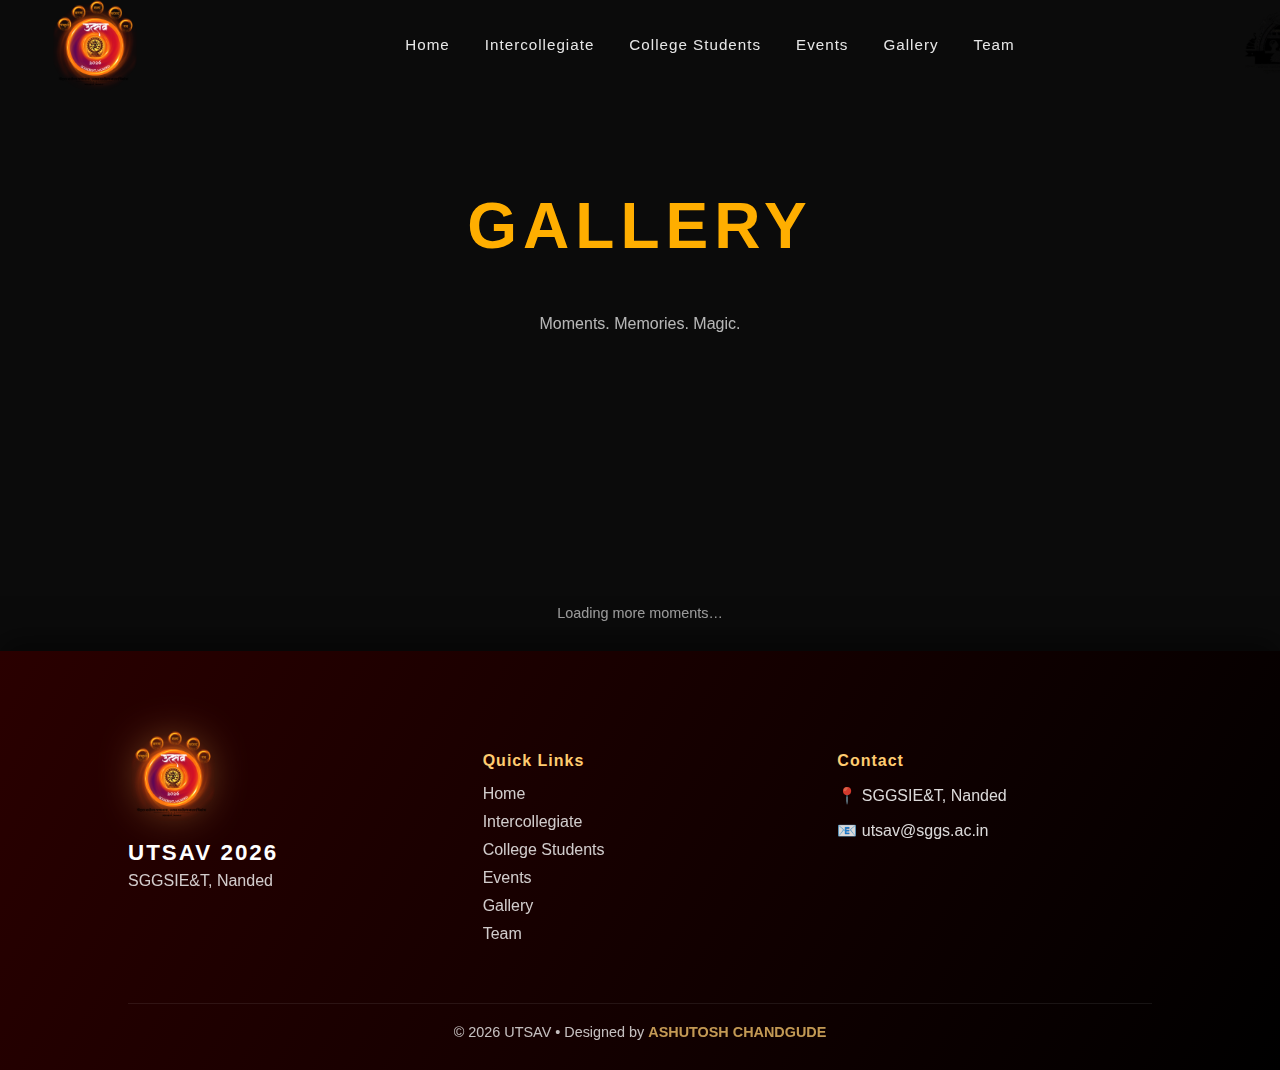
<file: gallery.html>
<!DOCTYPE html>
<html lang="en">

<head>
    <meta charset="UTF-8">
    <title>UTSAV 2026 | Gallery</title>
    <meta name="viewport" content="width=device-width, initial-scale=1.0">
    <link rel="stylesheet" href="gallery.css">
</head>

<body>
    <!-- HEADER -->
    <header>
        <!-- NAVBAR -->
        <nav class="navbar">
            <div class="nav-left">
                <img src="logo.png" href="index.html" class="nav-logo" alt="Logo">
            </div>

            <ul class="nav-links">
                <li><a href="index.html">Home</a></li>
                <li><a href="intercollegiate.html">Intercollegiate</a></li>
                <li><a href="college_students.html">College Students</a></li>
                <li><a href="event.html">Events</a></li>
                <li><a href="gallery.html">Gallery</a></li>
                <li><a href="team.html">Team</a></li>
            </ul>

            <div class="hamburger">
                <span></span>
                <span></span>
                <span></span>
            </div>
            <div class="nav-right">
                <img src="CLogo.png" href="index.html" class="nav-logo" alt="Logo">
            </div>
        </nav>
    </header>

    <section class="gallery-hero">
        <h1>GALLERY</h1>
        <p>Moments. Memories. Magic.</p>
    </section>

    <section id="gallery" class="gallery-grid"></section>

    <div class="loader">Loading more moments…</div>

    <script src="gallery.js"></script>
    <script>
        // Hamburger menu toggle
        document.addEventListener('DOMContentLoaded', () => {
            const hamburger = document.querySelector('.hamburger');
            const navLinks = document.querySelector('.nav-links');

            hamburger.addEventListener('click', () => {
                hamburger.classList.toggle('active');
                navLinks.classList.toggle('active');
            });

            // Close mobile menu when clicking on a link
            document.querySelectorAll('.nav-links a').forEach(link => {
                link.addEventListener('click', () => {
                    hamburger.classList.remove('active');
                    navLinks.classList.remove('active');
                });
            });

            // Close mobile menu when clicking outside
            document.addEventListener('click', (e) => {
                if (!hamburger.contains(e.target) && !navLinks.contains(e.target)) {
                    hamburger.classList.remove('active');
                    navLinks.classList.remove('active');
                }
            });
        });
    </script>
    <div id="lightbox" class="lightbox">
        <span class="close">&times;</span>
        <img id="lightbox-img">
    </div>
    <footer class="footer">
        <div class="footer-content">
            <div class="footer-left">
                <img src="logo.png" alt="UTSAV Logo" class="footer-logo">
                <h3>UTSAV 2026</h3>
                <p>SGGSIE&T, Nanded</p>
            </div>

            <div class="footer-center">
                <h4>Quick Links</h4>
                <a href="index.html">Home</a>
                <a href="intercollegiate.html">Intercollegiate</a>
                <a href="college_students.html">College Students</a>
                <a href="event.html">Events</a>
                <a href="gallery.html">Gallery</a>
                <a href="team.html">Team</a>
            </div>

            <div class="footer-right">
                <h4>Contact</h4>
                <p>📍 SGGSIE&T, Nanded</p>
                <p>📧 utsav@sggs.ac.in</p>
            </div>
        </div>

        <div class="footer-bottom">
            © 2026 UTSAV • Designed by <span>ASHUTOSH CHANDGUDE</span>
        </div>
    </footer>
</body>

</html>
</file>
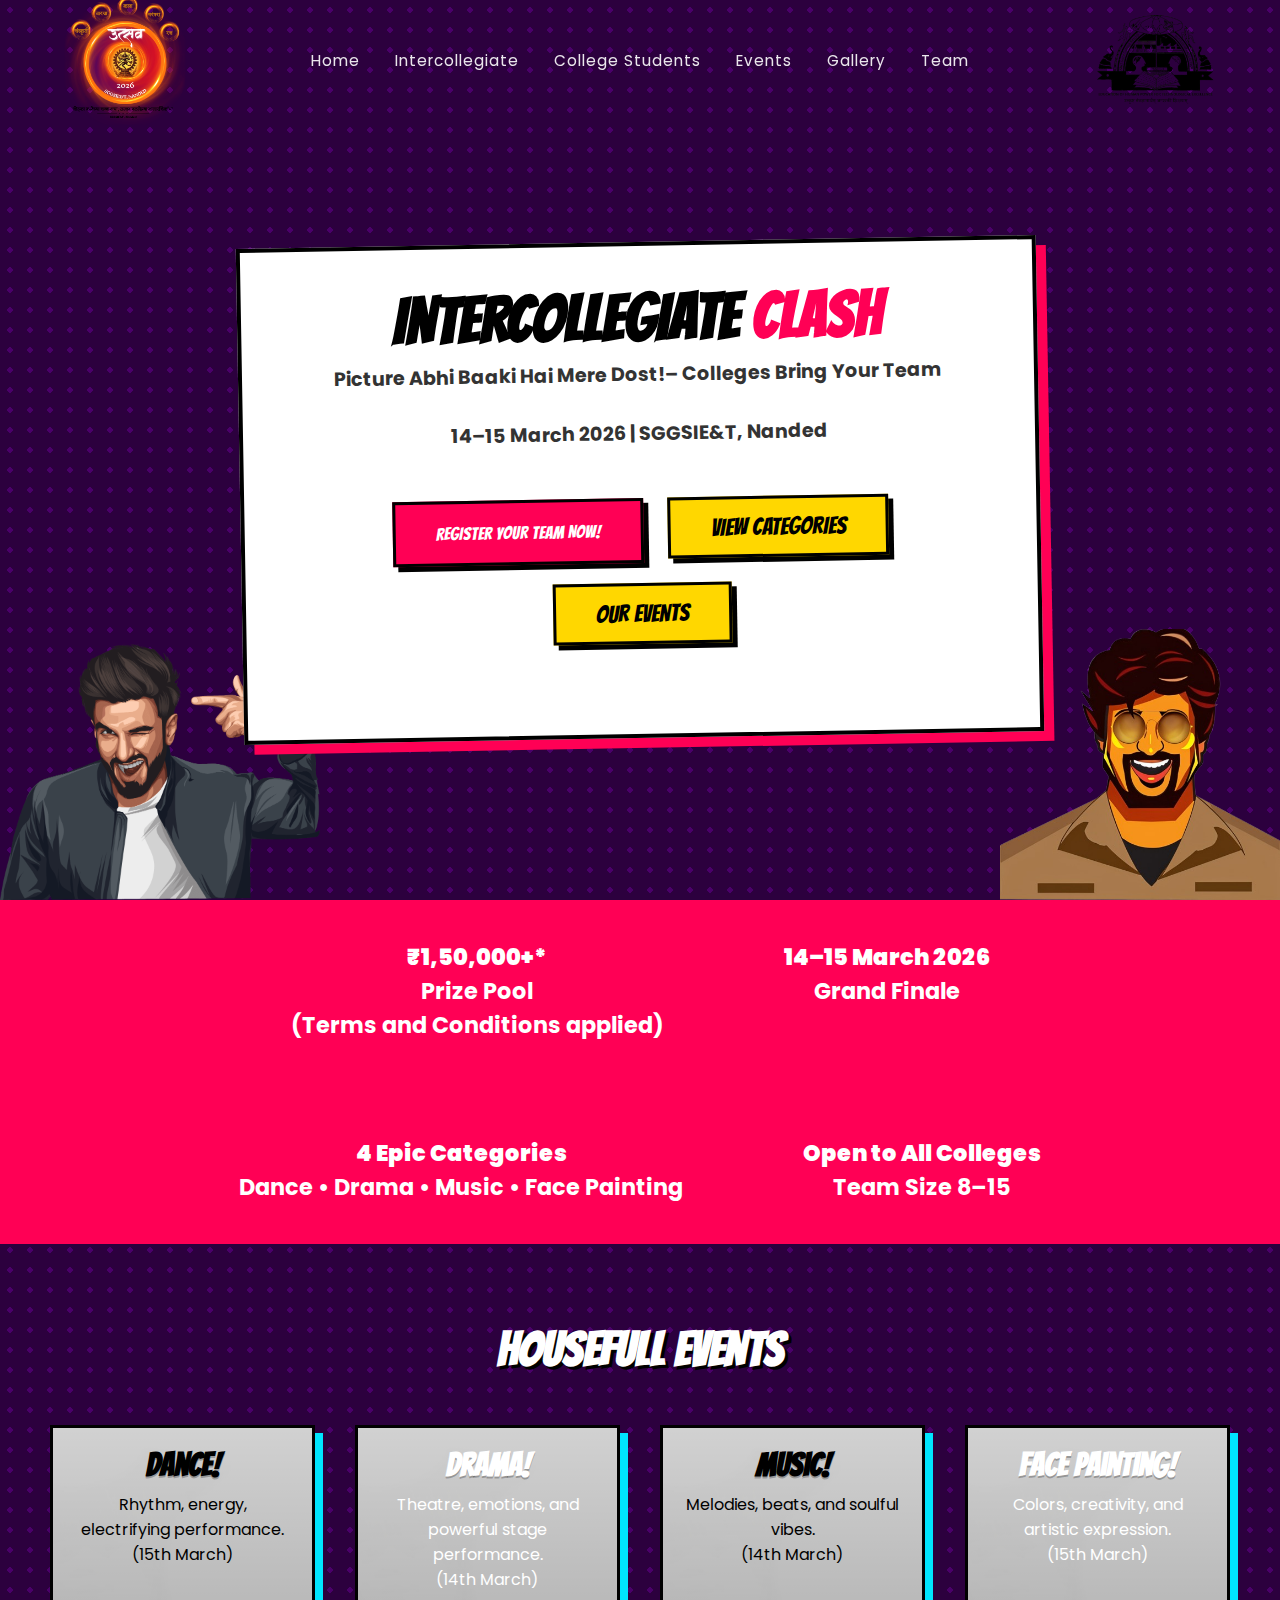
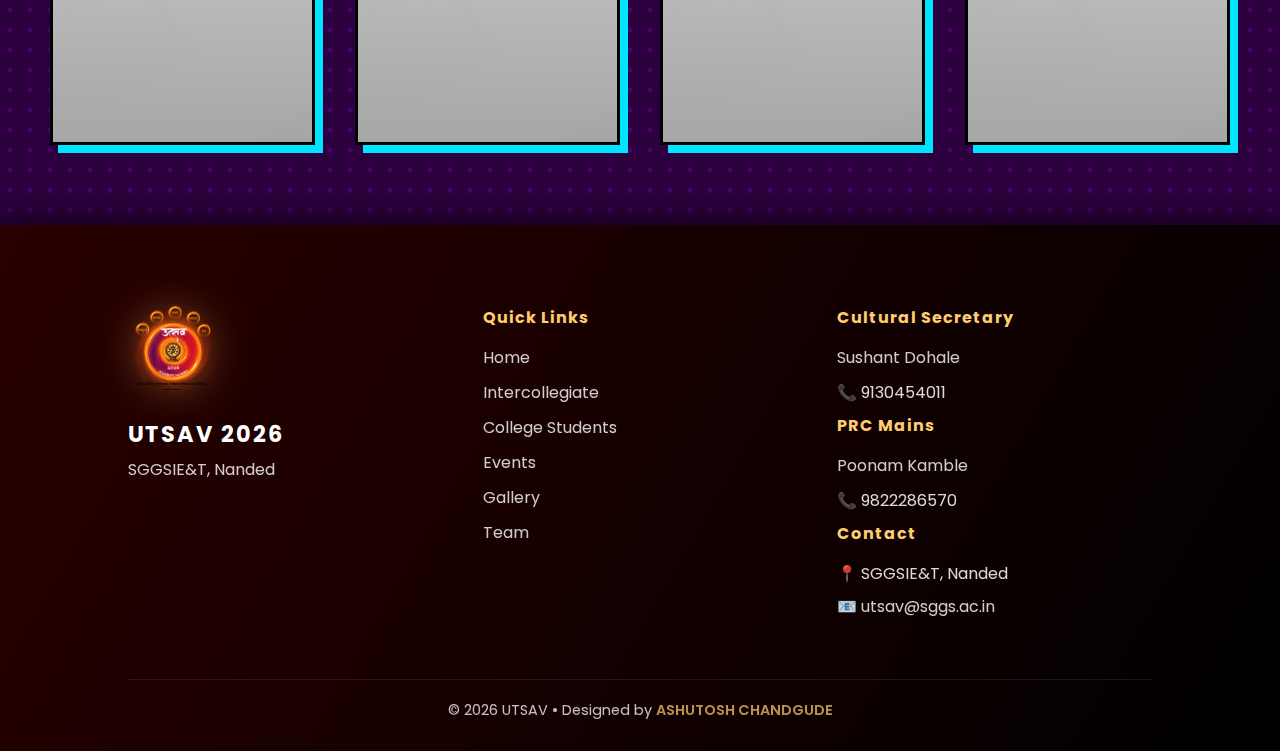
<file: intercollegiate.html>
<!DOCTYPE html>
<html lang="en">

<head>
    <meta charset="UTF-8">
    <meta name="viewport" content="width=device-width, initial-scale=1.0">
    <title>UTSAV 2026 | Picture Abhi Baaki Hai</title>
    <link href="https://fonts.googleapis.com/css2?family=Bangers&family=Poppins:wght@400;700&display=swap"
        rel="stylesheet">
    <link rel="stylesheet" href="style1.css">
</head>

<body>
    <nav class="navbar">
        <div class="nav-left">
            <img src="logo.png" href="index.html" class="nav-logo" alt="Logo">
        </div>

        <ul class="nav-links">
            <li><a href="index.html">Home</a></li>
            <li><a href="intercollegiate.html">Intercollegiate</a></li>
            <li><a href="college_students.html">College Students</a></li>
            <li><a href="event.html">Events</a></li>
            <li><a href="gallery.html">Gallery</a></li>
            <li><a href="team.html">Team</a></li>
        </ul>

        <div class="hamburger">
            <span></span>
            <span></span>
            <span></span>
        </div>
        <div class="nav-right">
            <img src="CLogo.png" href="index.html" class="nav-logo" alt="Logo">
        </div>
    </nav>
    </header>
    <header class="hero">
        <!-- keep characters -->
        <div class="hero-content" style="transform: rotate(-1deg);">
            <h1>INTERCOLLEGIATE <span class="highlight">CLASH</span></h1>
            <p>Picture Abhi Baaki Hai Mere Dost!– Colleges Bring Your Team</p>
            <p class="sub-hero">14–15 March 2026 | SGGSIE&T, Nanded</p>

            <div class="cta-buttons" style="margin: 40px 0;">
                <a href="https://docs.google.com/forms/d/e/1FAIpQLSfhDZrPfpWGQUhe84p6Gjje__MLuQEuMUSqFKpW5QnNgc6wcw/viewform"
                    class="btn primary" style="font-size: 1.1rem; padding: 20px 40px;">
                    REGISTER YOUR TEAM NOW!
                </a>
                <a href="#events" class="btn secondary">View Categories</a>
                <a href="event.html" class="btn secondary">Our Events</a>
            </div>
        </div>
        <img src="char3.png" alt="Character left" class="cartoon-character char-left">
        <img src="2.png" alt="Character right" class="cartoon-character char-right">
    </header>

    <!-- Quick stats bar -->
    <section class="stats-bar"
        style="background: var(--primary-color); color: white; padding: 40px; text-align: center;">
        <div style="display: flex; justify-content: center; gap: 60px; flex-wrap: wrap;">
            <div><strong>₹1,50,000+*</strong><br>Prize Pool<br>(Terms and Conditions applied)</div><br><br><br>
            <br>
            <div><strong>14–15 March 2026</strong><br>Grand Finale</div>
            <div><strong>4 Epic Categories</strong><br>Dance • Drama • Music • Face Painting</div>
            <br>
            <div><strong>Open to All Colleges</strong><br>Team Size 8–15</div>
        </div>
    </section>
    </header>

    <section class="highlights" id="events">
        <h2>HOUSEFULL EVENTS</h2>
        <div class="card-grid">
            <a href="https://docs.google.com/forms/d/e/1FAIpQLSfhDZrPfpWGQUhe84p6Gjje__MLuQEuMUSqFKpW5QnNgc6wcw/viewform"
                class="card" style="--card-bg: url('white.png'); --card-text-color: #000000;">
                <h3>Dance!</h3>
                <p>Rhythm, energy, electrifying performance. </p>
                <p>(15th March)</p>
            </a>
            <a href="https://docs.google.com/forms/d/e/1FAIpQLSfhDZrPfpWGQUhe84p6Gjje__MLuQEuMUSqFKpW5QnNgc6wcw/viewform"
                class="card" style="--card-bg: url('white.png'); --card-text-color: #fff;">
                <h3>Drama!</h3>
                <p>Theatre, emotions, and powerful stage performance.</p>
                <p>(14th March)</p>
            </a>
            <a href="https://docs.google.com/forms/d/e/1FAIpQLSfhDZrPfpWGQUhe84p6Gjje__MLuQEuMUSqFKpW5QnNgc6wcw/viewform"
                class="card" style="--card-bg: url('white.png'); --card-text-color: #000000;">
                <h3>Music!</h3>
                <p>Melodies, beats, and soulful vibes.</p>
                <p>(14th March)</p>
            </a>
            <a href="https://docs.google.com/forms/d/e/1FAIpQLSfhDZrPfpWGQUhe84p6Gjje__MLuQEuMUSqFKpW5QnNgc6wcw/viewform"
                class="card" style="--card-bg: url('white.png'); --card-text-color: #ffffff;">
                <h3>Face Painting!</h3>
                <p>Colors, creativity, and artistic expression.</p>
                <p>(15th March)</p>
            </a>
        </div>
    </section>
    <script>    // Hamburger menu toggle
        document.addEventListener('DOMContentLoaded', () => {
            const hamburger = document.querySelector('.hamburger');
            const navLinks = document.querySelector('.nav-links');

            hamburger.addEventListener('click', () => {
                hamburger.classList.toggle('active');
                navLinks.classList.toggle('active');
            });

            // Close mobile menu when clicking on a link
            document.querySelectorAll('.nav-links a').forEach(link => {
                link.addEventListener('click', () => {
                    hamburger.classList.remove('active');
                    navLinks.classList.remove('active');
                });
            });

            // Close mobile menu when clicking outside
            document.addEventListener('click', (e) => {
                if (!hamburger.contains(e.target) && !navLinks.contains(e.target)) {
                    hamburger.classList.remove('active');
                    navLinks.classList.remove('active');
                }
            });
        });</script>
    <footer class="footer">
        <div class="footer-content">
            <div class="footer-left">
                <img src="logo.png" alt="UTSAV Logo" class="footer-logo">
                <h3>UTSAV 2026</h3>
                <p>SGGSIE&T, Nanded</p>
            </div>

            <div class="footer-center">
                <h4>Quick Links</h4>
                <a href="index.html">Home</a>
                <a href="intercollegiate.html">Intercollegiate</a>
                <a href="college_students.html">College Students</a>
                <a href="event.html">Events</a>
                <a href="gallery.html">Gallery</a>
                <a href="team.html">Team</a>
            </div>

            <div class="footer-right">
                <h4>Cultural Secretary</h4>
                <a href="https://www.instagram.com/sushant_dohale">Sushant Dohale</a>
                <p>📞 9130454011</p>
                <h4>PRC Mains</h4>
                <a href="https://www.instagram.com/poonamk_54">Poonam Kamble</a>
                <p>📞 9822286570</p>
                <h4>Contact</h4>
                <p>📍 SGGSIE&T, Nanded</p>
                <a href="mailto:utsav2k26sggs">📧 utsav@sggs.ac.in</a>
            </div>
        </div>

        <div class="footer-bottom">
            © 2026 UTSAV • Designed by <span><a href="https://www.instagram.com/ashu_91007">ASHUTOSH
                    CHANDGUDE</a></span>
        </div>
    </footer>

</body>

</html>
</file>
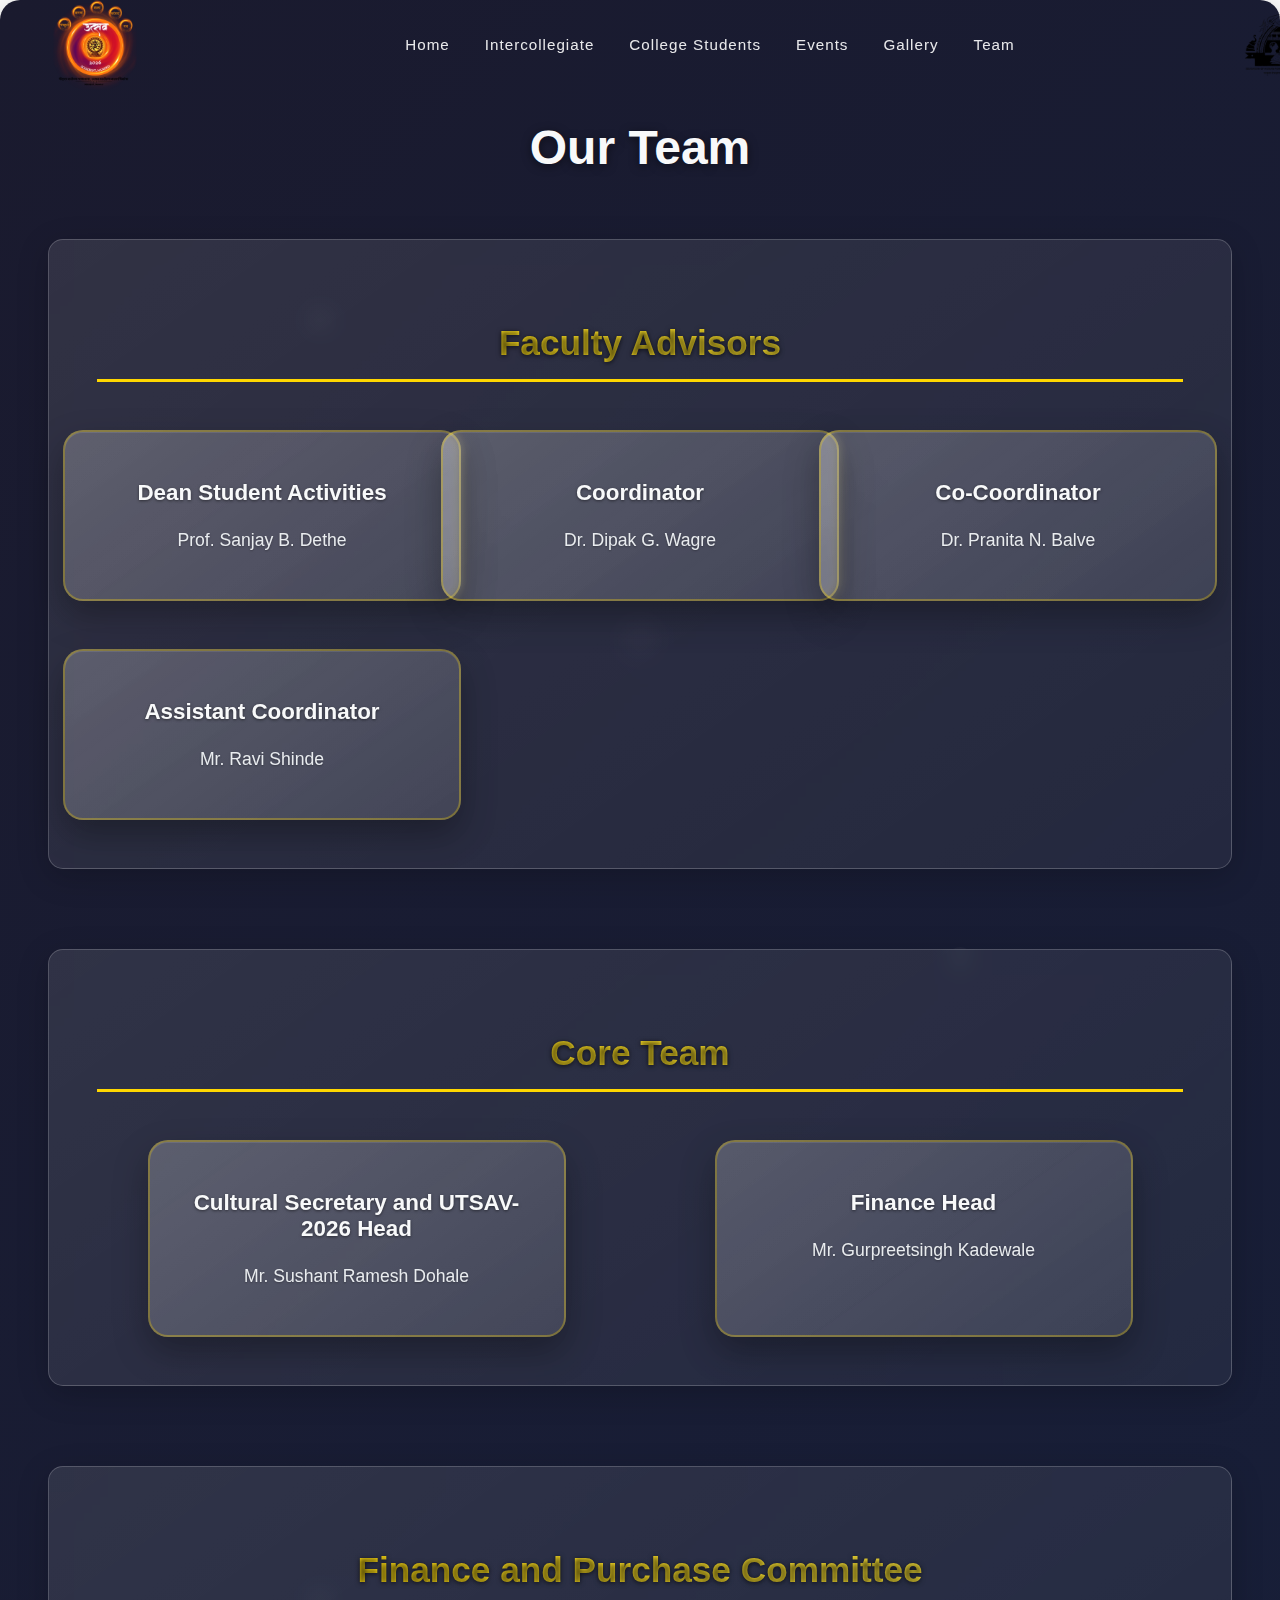
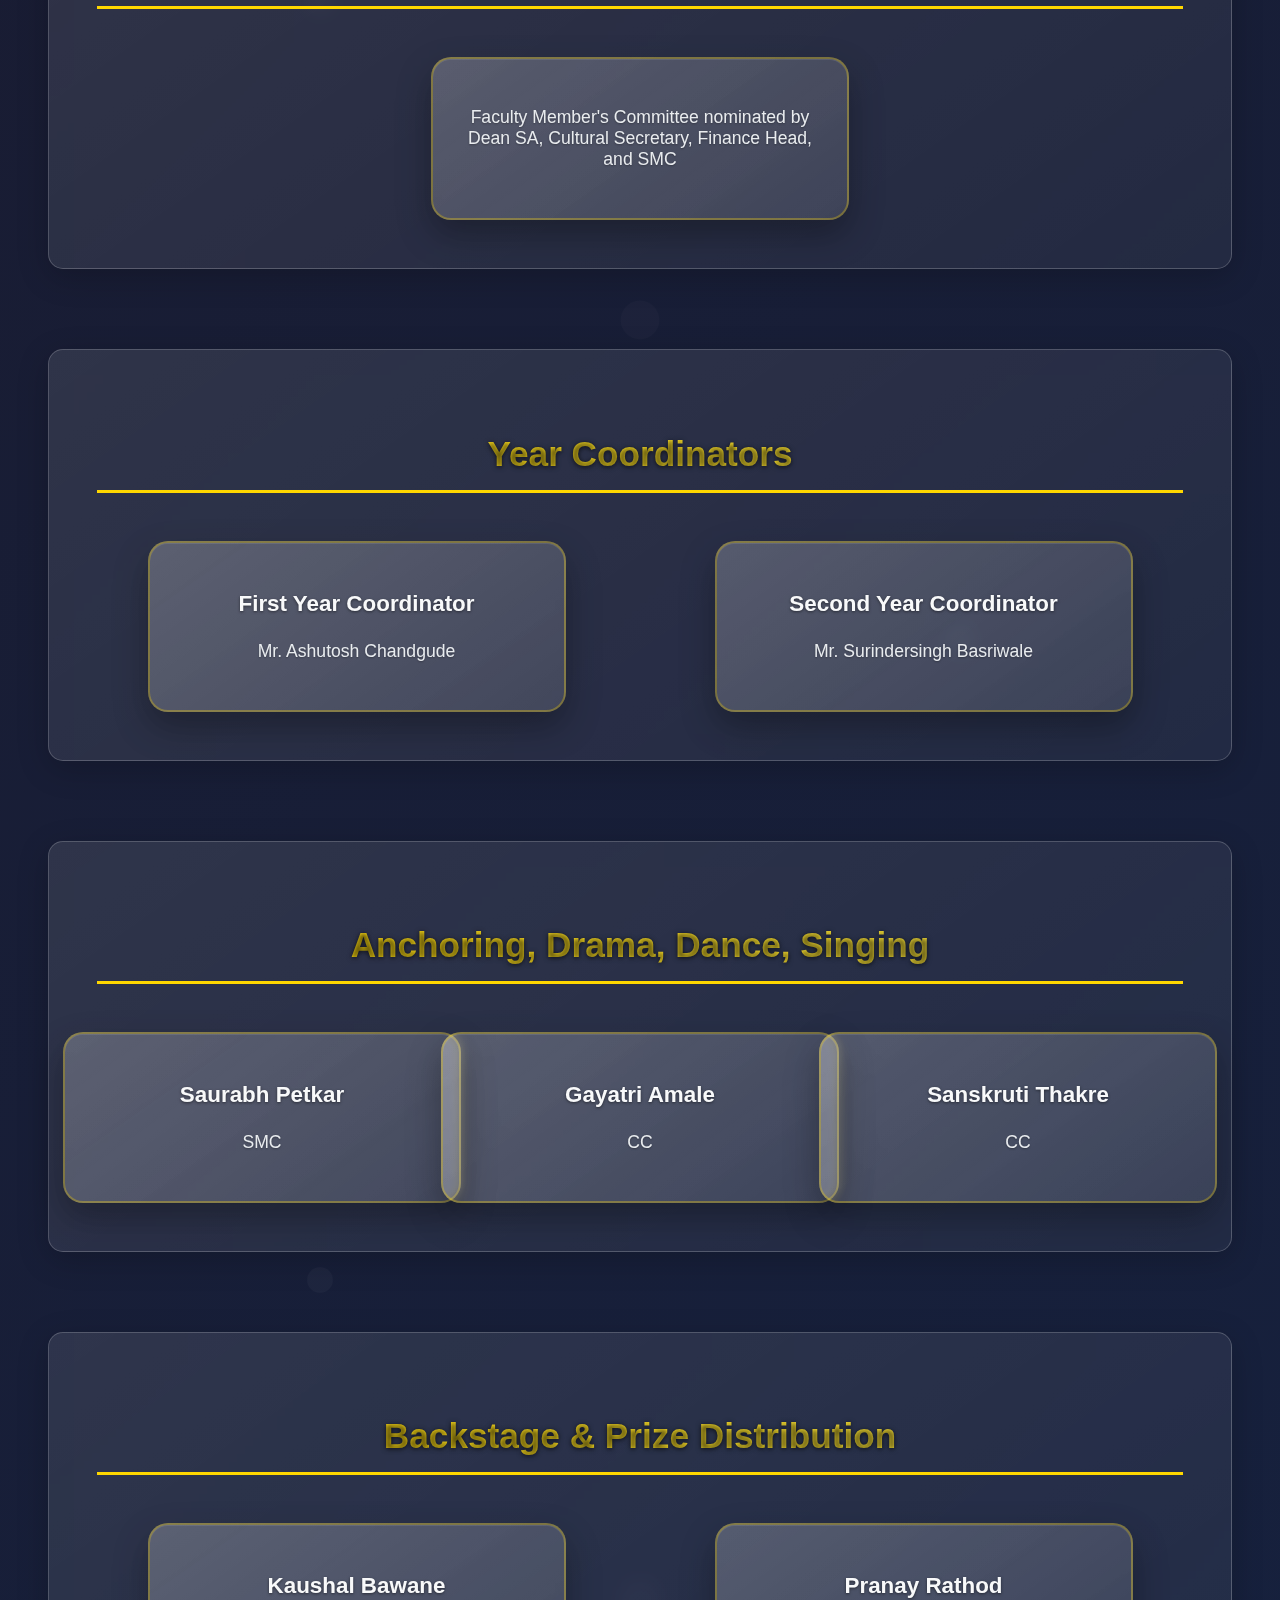
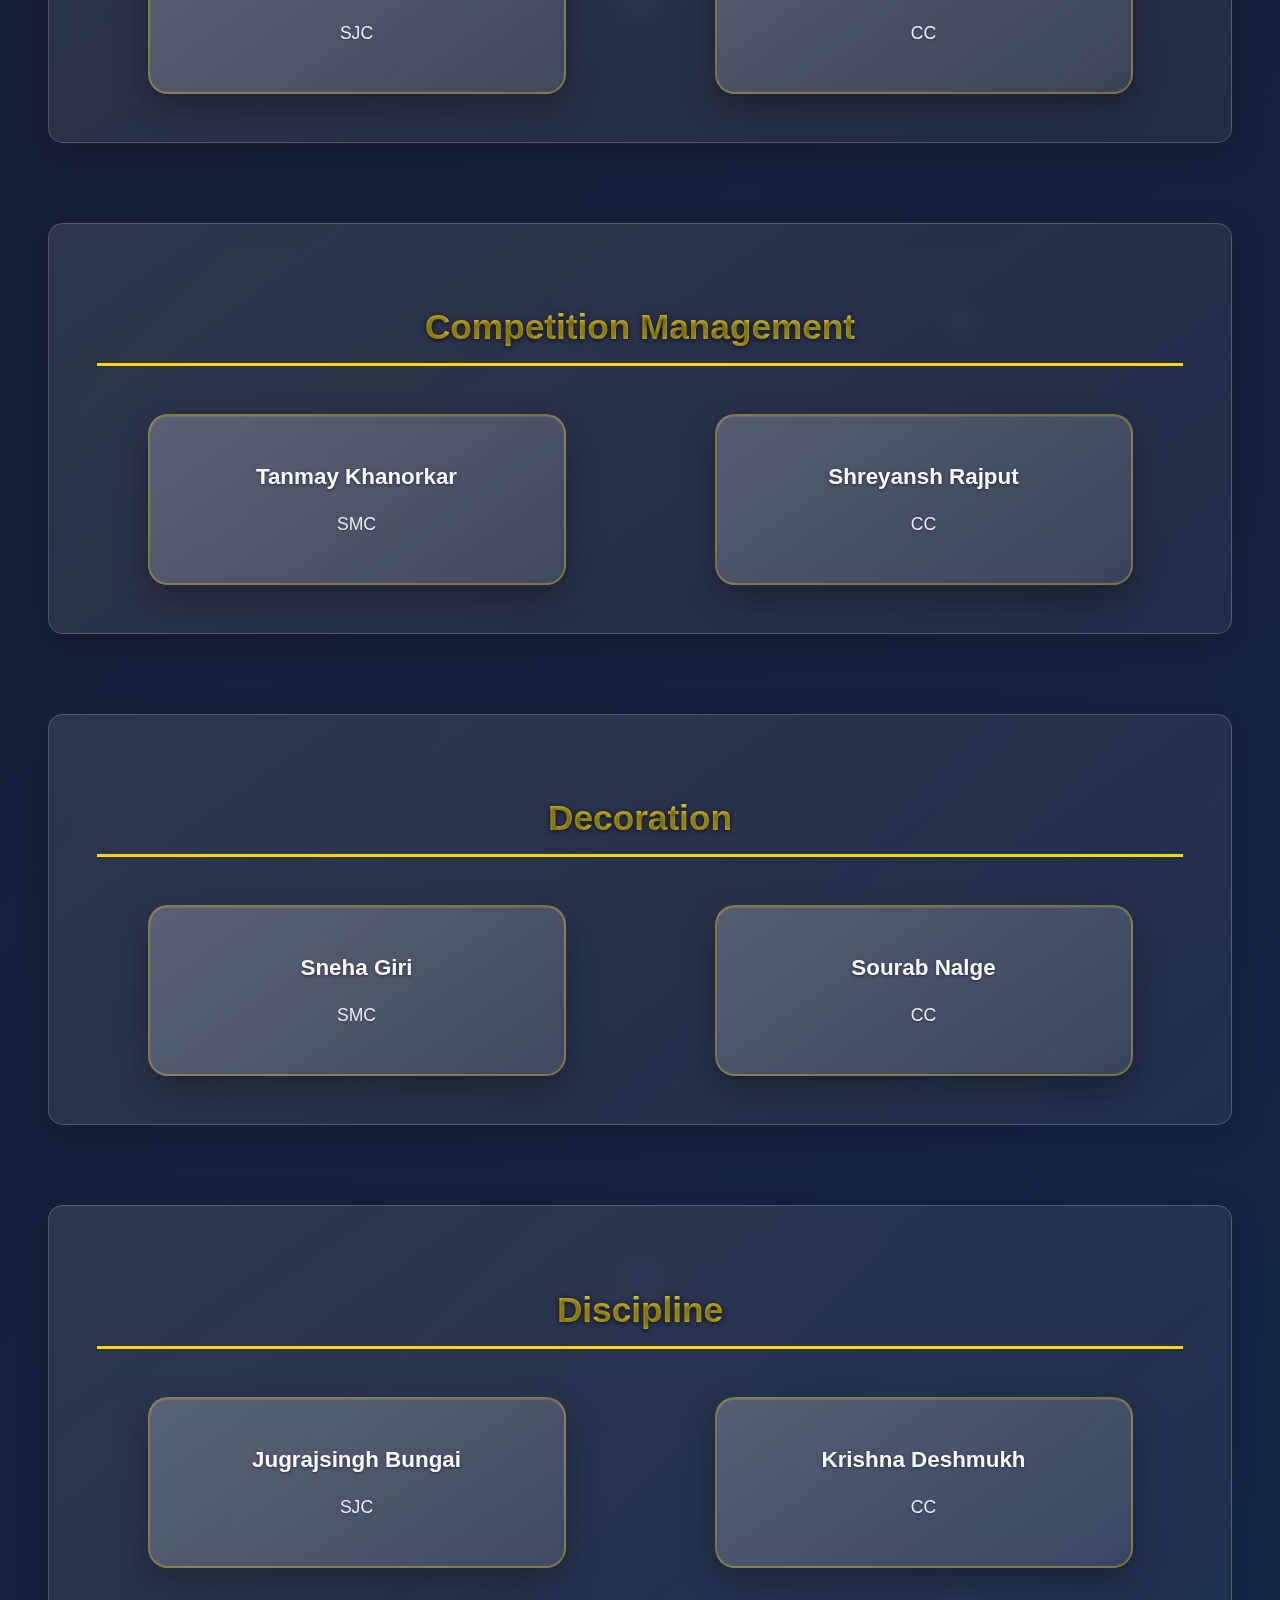
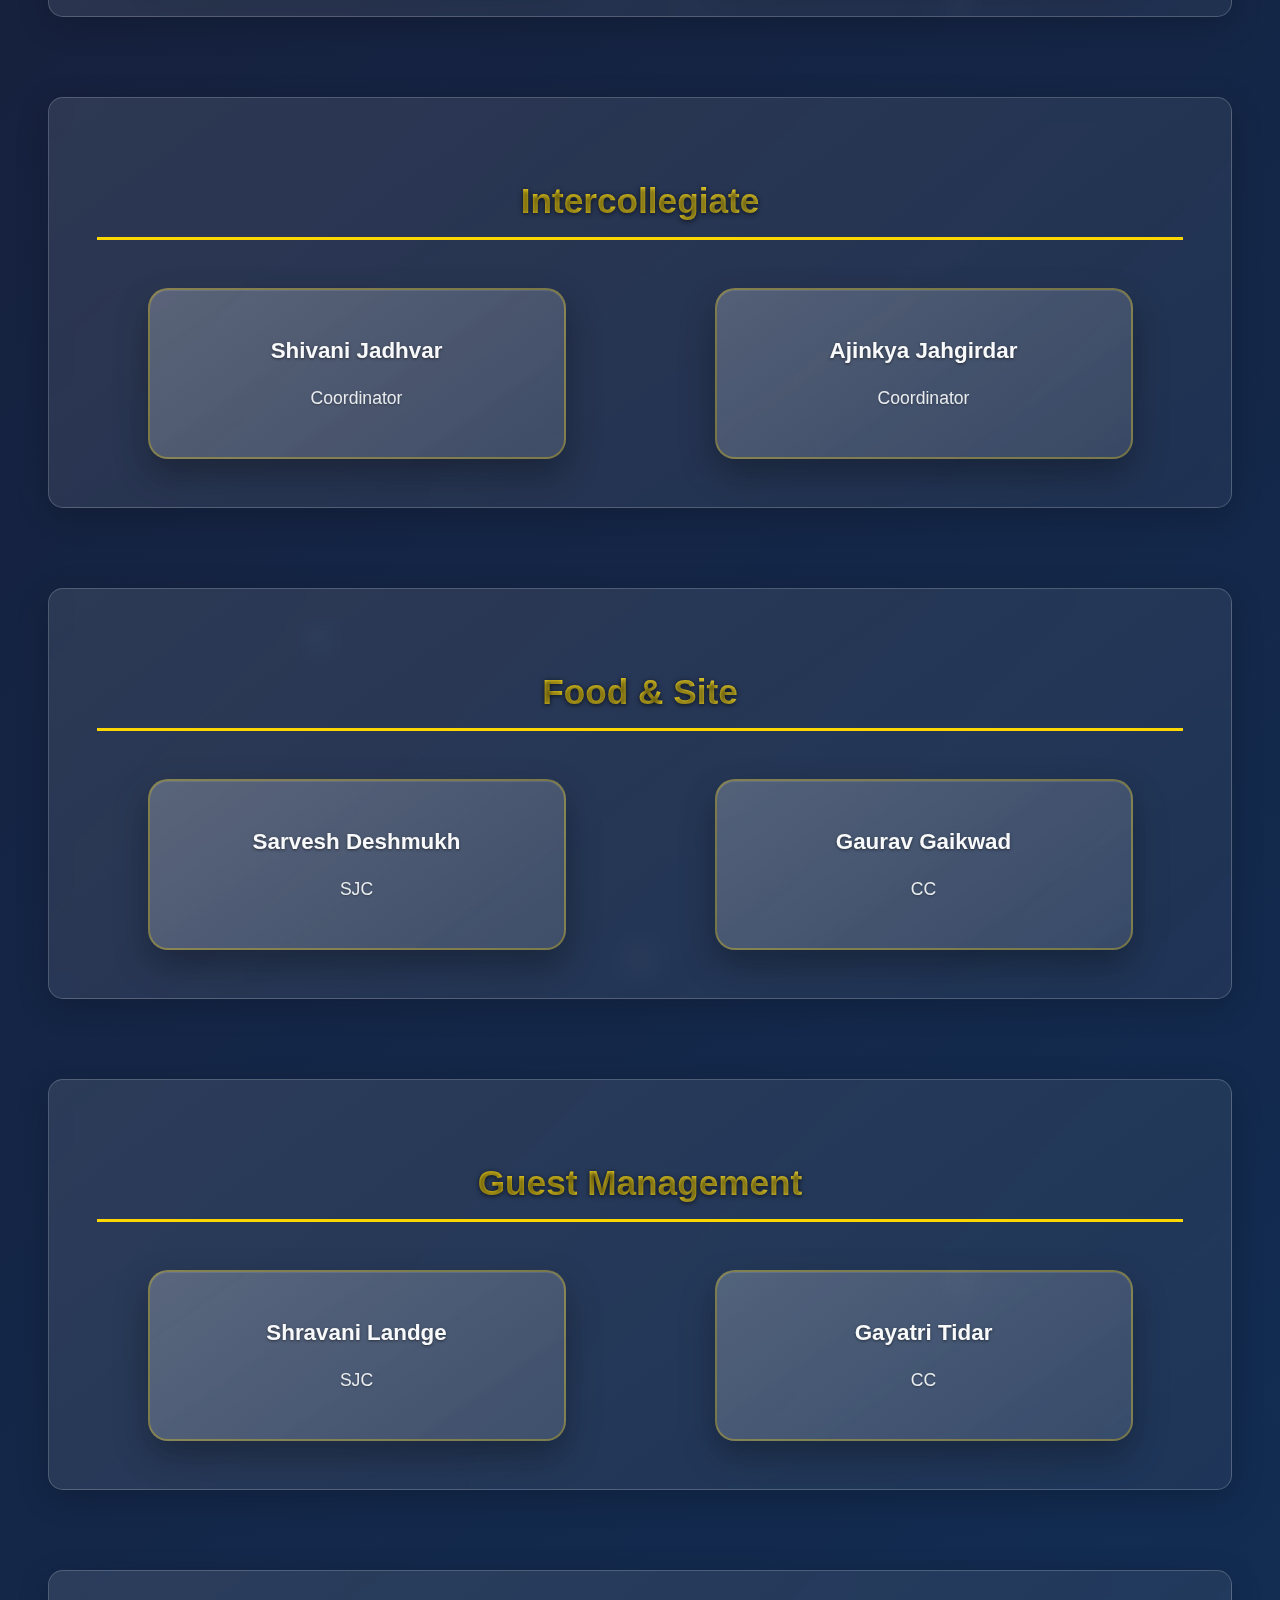
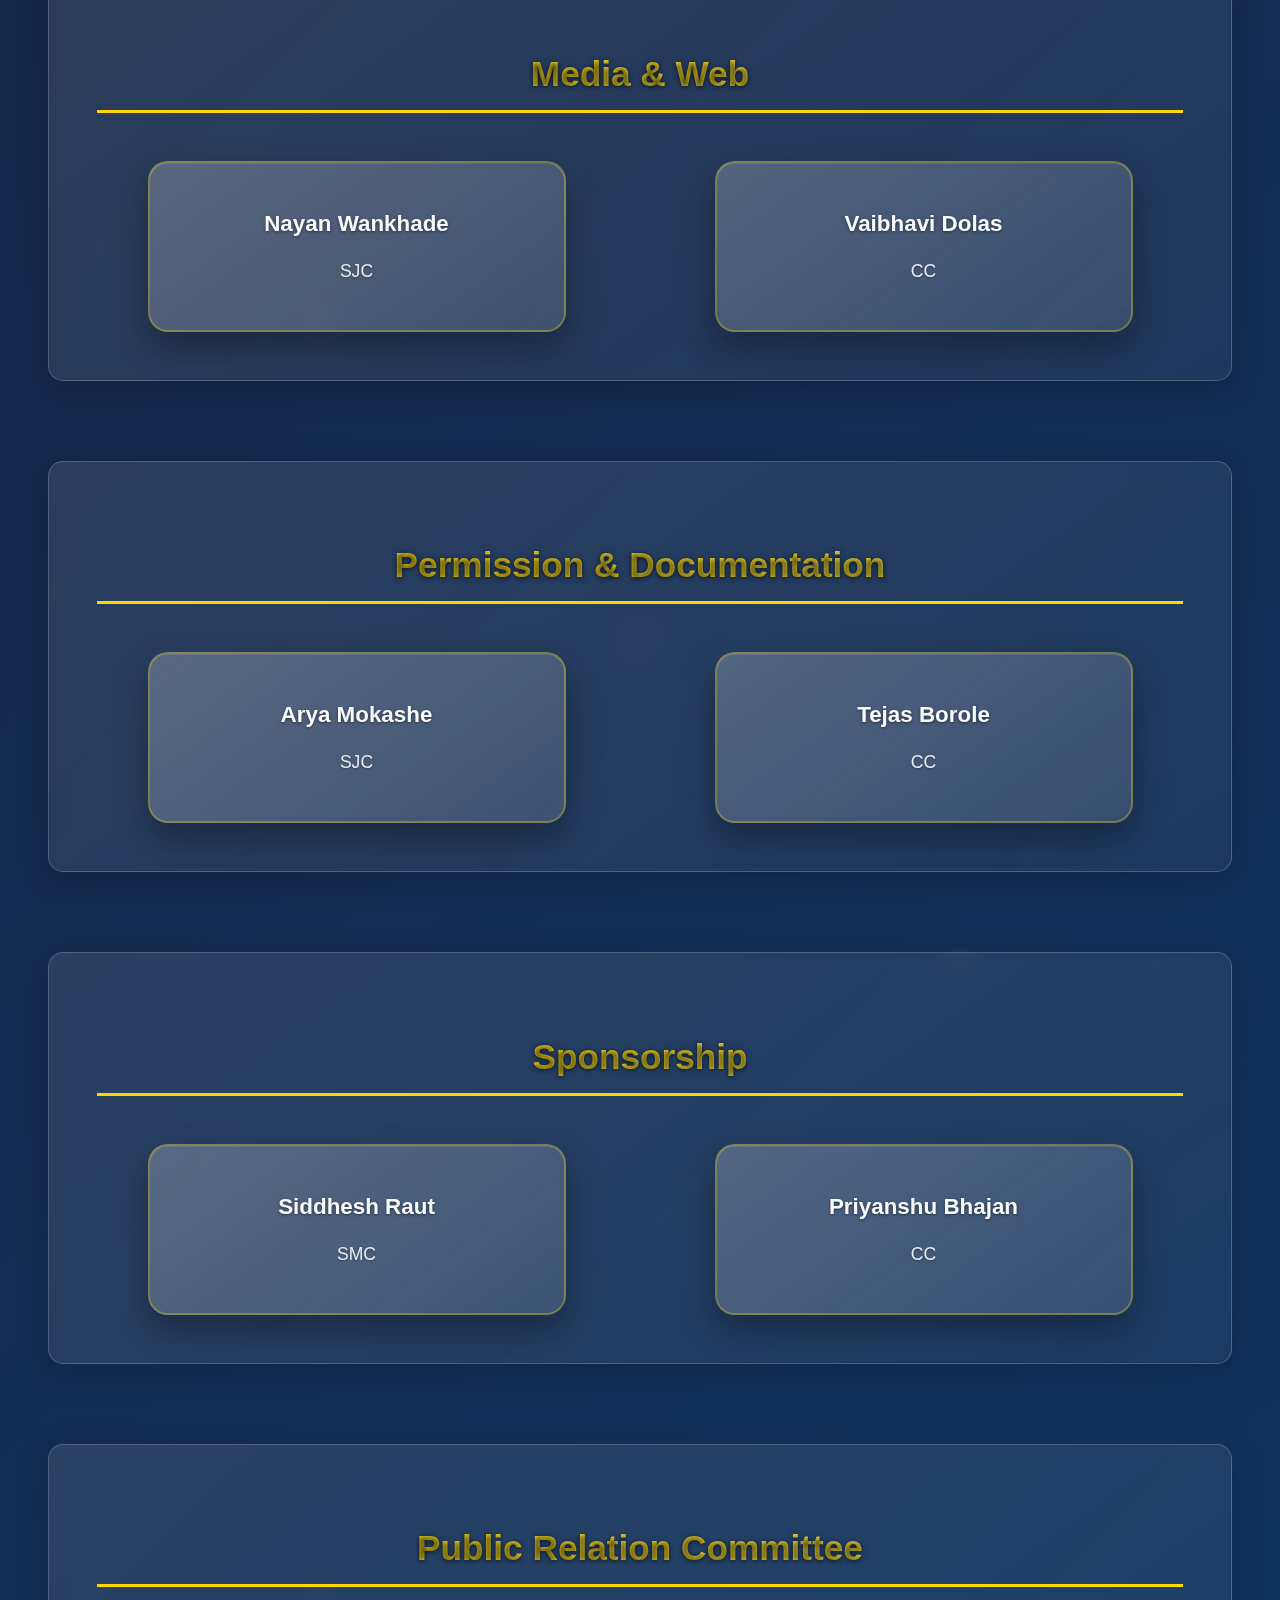
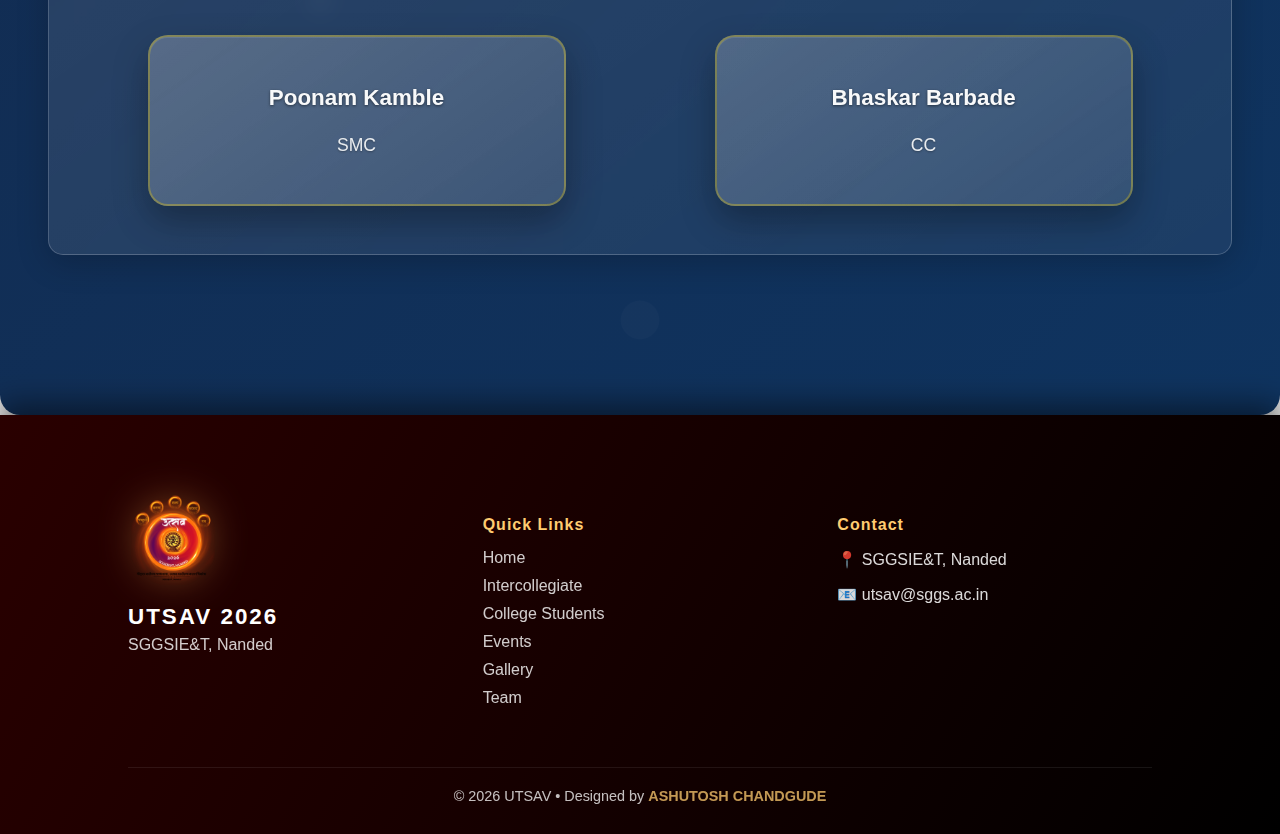
<file: team.html>
<!DOCTYPE html>
<html lang="en">

<head>
    <meta charset="UTF-8">
    <meta name="viewport" content="width=device-width, initial-scale=1.0">
    <title>Our Team - Utsav 2026</title>
    <link rel="stylesheet" href="style.css">
    <link rel="stylesheet" href="team.css">
</head>

<body class="inner-page">

    <!-- HEADER -->
    <header>
        <!-- NAVBAR -->
        <nav class="navbar">
            <div class="nav-left">
                <img src="logo.png" href="index.html" class="nav-logo" alt="Logo">
            </div>

            <ul class="nav-links">
                <li><a href="index.html">Home</a></li>
                <li><a href="intercollegiate.html">Intercollegiate</a></li>
                <li><a href="college_students.html">College Students</a></li>
                <li><a href="event.html">Events</a></li>
                <li><a href="gallery.html">Gallery</a></li>
                <li><a href="team.html">Team</a></li>
            </ul>

            <div class="hamburger">
                <span></span>
                <span></span>
                <span></span>
            </div>
            <div class="nav-right">
                <img src="CLogo.png" href="index.html" class="nav-logo" alt="Logo">
            </div>
        </nav>
    </header>


    <main>
        <section id="team">
            <h2>Our Team</h2>
            <div class="committee">
                <h3>Faculty Advisors</h3>
                <div class="members">
                    <div class="member">
                        <h4>Dean Student Activities</h4>
                        <p>Prof. Sanjay B. Dethe</p>
                    </div>
                    <div class="member">
                        <h4>Coordinator</h4>
                        <p>Dr. Dipak G. Wagre</p>
                    </div>
                    <div class="member">
                        <h4>Co-Coordinator</h4>
                        <p>Dr. Pranita N. Balve</p>
                    </div>
                    <div class="member">
                        <h4>Assistant Coordinator</h4>
                        <p>Mr. Ravi Shinde</p>
                    </div>
                </div>
            </div>
            <div class="committee">
                <h3>Core Team</h3>
                <div class="members">
                    <div class="member">
                        <h4>Cultural Secretary and UTSAV-2026 Head</h4>
                        <p>Mr. Sushant Ramesh Dohale</p>
                    </div>
                    <div class="member">
                        <h4>Finance Head</h4>
                        <p>Mr. Gurpreetsingh Kadewale</p>
                    </div>
                </div>
            </div>
            <div class="committee">
                <h3>Finance and Purchase Committee</h3>
                <div class="members">
                    <div class="member">
                        <p>Faculty Member's Committee nominated by Dean SA, Cultural Secretary, Finance Head, and SMC
                        </p>
                    </div>
                </div>
            </div>
            <div class="committee">
                <h3>Year Coordinators</h3>
                <div class="members">
                    <div class="member">
                        <h4>First Year Coordinator</h4>
                        <p>Mr. Ashutosh Chandgude</p>
                    </div>
                    <div class="member">
                        <h4>Second Year Coordinator</h4>
                        <p>Mr. Surindersingh Basriwale</p>
                    </div>
                </div>
            </div>
            <div class="committee">
                <h3>Anchoring, Drama, Dance, Singing</h3>
                <div class="members">
                    <div class="member">
                        <h4>Saurabh Petkar</h4>
                        <p>SMC</p>
                    </div>
                    <div class="member">
                        <h4>Gayatri Amale</h4>
                        <p>CC</p>
                    </div>
                    <div class="member">
                        <h4>Sanskruti Thakre</h4>
                        <p>CC</p>
                    </div>
                </div>
            </div>
            <div class="committee">
                <h3>Backstage & Prize Distribution</h3>
                <div class="members">
                    <div class="member">
                        <h4>Kaushal Bawane</h4>
                        <p>SJC</p>
                    </div>
                    <div class="member">
                        <h4>Pranay Rathod</h4>
                        <p>CC</p>
                    </div>
                </div>
            </div>
            <div class="committee">
                <h3>Competition Management</h3>
                <div class="members">
                    <div class="member">
                        <h4>Tanmay Khanorkar</h4>
                        <p>SMC</p>
                    </div>
                    <div class="member">
                        <h4>Shreyansh Rajput</h4>
                        <p>CC</p>
                    </div>
                </div>
            </div>
            <div class="committee">
                <h3>Decoration</h3>
                <div class="members">
                    <div class="member">
                        <h4>Sneha Giri</h4>
                        <p>SMC</p>
                    </div>
                    <div class="member">
                        <h4>Sourab Nalge</h4>
                        <p>CC</p>
                    </div>
                </div>
            </div>
            <div class="committee">
                <h3>Discipline</h3>
                <div class="members">
                    <div class="member">
                        <h4>Jugrajsingh Bungai</h4>
                        <p>SJC</p>
                    </div>
                    <div class="member">
                        <h4>Krishna Deshmukh</h4>
                        <p>CC</p>
                    </div>
                </div>
            </div>
            <div class="committee">
                <h3>Intercollegiate</h3>
                <div class="members">
                    <div class="member">
                        <h4>Shivani Jadhvar</h4>
                        <p>Coordinator</p>
                    </div>
                    <div class="member">
                        <h4>Ajinkya Jahgirdar</h4>
                        <p>Coordinator</p>
                    </div>
                </div>
            </div>
            <div class="committee">
                <h3>Food & Site</h3>
                <div class="members">
                    <div class="member">
                        <h4>Sarvesh Deshmukh</h4>
                        <p>SJC</p>
                    </div>
                    <div class="member">
                        <h4>Gaurav Gaikwad</h4>
                        <p>CC</p>
                    </div>
                </div>
            </div>
            <div class="committee">
                <h3>Guest Management</h3>
                <div class="members">
                    <div class="member">
                        <h4>Shravani Landge</h4>
                        <p>SJC</p>
                    </div>
                    <div class="member">
                        <h4>Gayatri Tidar</h4>
                        <p>CC</p>
                    </div>
                </div>
            </div>
            <div class="committee">
                <h3>Media & Web</h3>
                <div class="members">
                    <div class="member">
                        <h4>Nayan Wankhade</h4>
                        <p>SJC</p>
                    </div>
                    <div class="member">
                        <h4>Vaibhavi Dolas</h4>
                        <p>CC</p>
                    </div>
                </div>
            </div>
            <div class="committee">
                <h3>Permission & Documentation</h3>
                <div class="members">
                    <div class="member">
                        <h4>Arya Mokashe</h4>
                        <p>SJC</p>
                    </div>
                    <div class="member">
                        <h4>Tejas Borole</h4>
                        <p>CC</p>
                    </div>
                </div>
            </div>
            <div class="committee">
                <h3>Sponsorship</h3>
                <div class="members">
                    <div class="member">
                        <h4>Siddhesh Raut</h4>
                        <p>SMC</p>
                    </div>
                    <div class="member">
                        <h4>Priyanshu Bhajan</h4>
                        <p>CC</p>
                    </div>
                </div>
            </div>
            <div class="committee">
                <h3>Public Relation Committee</h3>
                <div class="members">
                    <div class="member">
                        <h4>Poonam Kamble</h4>
                        <p>SMC</p>
                    </div>
                    <div class="member">
                        <h4>Bhaskar Barbade</h4>
                        <p>CC</p>
                    </div>
                </div>
            </div>
            <!-- Additional committees can be added here -->
        </section>
    </main>
    <script>    // Hamburger menu toggle
        document.addEventListener('DOMContentLoaded', () => {
            const hamburger = document.querySelector('.hamburger');
            const navLinks = document.querySelector('.nav-links');

            hamburger.addEventListener('click', () => {
                hamburger.classList.toggle('active');
                navLinks.classList.toggle('active');
            });

            // Close mobile menu when clicking on a link
            document.querySelectorAll('.nav-links a').forEach(link => {
                link.addEventListener('click', () => {
                    hamburger.classList.remove('active');
                    navLinks.classList.remove('active');
                });
            });

            // Close mobile menu when clicking outside
            document.addEventListener('click', (e) => {
                if (!hamburger.contains(e.target) && !navLinks.contains(e.target)) {
                    hamburger.classList.remove('active');
                    navLinks.classList.remove('active');
                }
            });
        });</script>

    <script src="js.js"></script>
    <script src="team.js"></script>
    <footer class="footer">
        <div class="footer-content">
            <div class="footer-left">
                <img src="logo.png" alt="UTSAV Logo" class="footer-logo">
                <h3>UTSAV 2026</h3>
                <p>SGGSIE&T, Nanded</p>
            </div>

            <div class="footer-center">
                <h4>Quick Links</h4>
                <a href="index.html">Home</a>
                <a href="intercollegiate.html">Intercollegiate</a>
                <a href="college_students.html">College Students</a>
                <a href="event.html">Events</a>
                <a href="gallery.html">Gallery</a>
                <a href="team.html">Team</a>
            </div>

            <div class="footer-right">
                <h4>Contact</h4>
                <p>📍 SGGSIE&T, Nanded</p>
                <p>📧 utsav@sggs.ac.in</p>
            </div>
        </div>

        <div class="footer-bottom">
            © 2026 UTSAV • Designed by <span>ASHUTOSH CHANDGUDE</span>
        </div>
    </footer>
</body>

</html>
</file>
<file: gallery.css>
body {
  margin: 0;
  background: #0b0b0b;
  color: #fff;
  font-family: 'Montserrat', sans-serif;
}

/* HERO */
.gallery-hero {
  height: 55vh;
  display: flex;
  flex-direction: column;
  justify-content: center;
  align-items: center;
  text-align: center;
}

.gallery-hero h1 {
  font-size: clamp(2.4rem, 6vw, 4rem);
  letter-spacing: 6px;
  color: #ffae00;
}

.gallery-hero p {
  opacity: 0.7;
  margin-top: 10px;
}

/* GRID */
.gallery-grid {
  padding: 40px 8%;
  column-count: 4;
  column-gap: 22px;
}

.gallery-grid img {
  width: 100%;
  margin-bottom: 22px;
  break-inside: avoid;
  border-radius: 14px;
  cursor: pointer;
  display: block;
  background: #111;
  transition: transform 0.3s ease, opacity 0.3s ease;
}



/* LOADER */
.loader {
  text-align: center;
  padding: 30px;
  opacity: 0.6;
  font-size: 0.9rem;
}

/* MOBILE */
@media (max-width: 600px) {
  .gallery-hero {
    height: 45vh;
  }

  .gallery-grid {
    padding: 30px 6%;
    gap: 16px;
  }

}
.lightbox {
  position: fixed;
  inset: 0;
  background: rgba(0,0,0,0.95);
  display: none;
  justify-content: center;
  align-items: center;
  z-index: 9999;
}

.lightbox img {
  max-width: 94%;
  max-height: 88%;
  border-radius: 12px;
}
.lightbox::after {
  content: "Tap outside to close";
  position: absolute;
  bottom: 30px;
  font-size: 0.8rem;
  opacity: 0.6;
}


.lightbox .close {
  position: absolute;
  top: 20px;
  right: 25px;
  font-size: 2rem;
  color: #fff;
  cursor: pointer;
}
@media (max-width: 1024px) {
  .gallery-grid { column-count: 3; }
}

@media (max-width: 768px) {
  .gallery-grid {
    column-count: 2;
    padding: 24px 6%;
  }
}

@media (max-width: 520px) {
  .gallery-grid {
    column-count: 1;
    padding: 20px 5%;
  }

  .gallery-grid img {
    margin-bottom: 18px;
    border-radius: 12px;
  }
}
@media (hover: hover) {
  .gallery-grid img:hover {
    transform: translateY(-4px) scale(1.02);
  }
}

.gallery-grid img:active {
  transform: scale(0.97);
  opacity: 0.85;
}
/* SKELETON LOADER */
.skeleton {
  width: 100%;
  height: 220px;
  border-radius: 14px;
  margin-bottom: 22px;
  background: linear-gradient(
    100deg,
    #1a1a1a 40%,
    #2a2a2a 50%,
    #1a1a1a 60%
  );
  background-size: 200% 100%;
  animation: skeleton-loading 1.2s infinite;
}

@keyframes skeleton-loading {
  0% { background-position: 200% 0; }
  100% { background-position: -200% 0; }
}

/* IMAGE FADE-IN */
.gallery-grid img {
  opacity: 0;
  transform: scale(0.98);
  transition: opacity 0.5s ease, transform 0.5s ease;
}

.gallery-grid img.loaded {
  opacity: 1;
  transform: scale(1);
}
@media (max-width: 520px) {
  .skeleton {
    height: 200px;
    border-radius: 12px;
  }
}
/* NAVBAR */
.navbar {
    position: fixed;
    top: 0;
    left: -10px;
    width: 100%;
    height: 90px;
    padding: 0 60px;
    display: flex;
    justify-content: space-between;
    align-items: center;
    z-index: 1000;
    background: transparent;
    pointer-events: auto;
}


.nav-left {
    display: flex;
    align-items: center;
    gap: 12px;
}

.nav-logo {
    width: 90px;
    height: auto;
}

.nav-title {
    color: #ffffff;
    font-size: 1.1rem;
    letter-spacing: 2px;
    font-weight: 600;
}

.nav-links {
    list-style: none;
    display: flex;
    gap: 35px;
}

.nav-links li a {
    color: #ffffff;
    text-decoration: none;
    font-size: 0.95rem;
    letter-spacing: 1px;
    position: relative;
    opacity: 0.9;
}

/* underline hover effect */
.nav-links li a::after {
    content: "";
    position: absolute;
    left: 0;
    bottom: -6px;
    width: 0;
    height: 2px;
    background: #c04406;
    transition: 0.3s;
}

.nav-links li a:hover::after {
    width: 100%;
}

/* Hamburger Menu */
.hamburger {
    display: none;
    flex-direction: column;
    cursor: pointer;
    gap: 5px;    padding: 8px;}

.hamburger span {
    width: 30px;
    height: 4px;
    background: #c04406;
    transition: 0.3s;
}

.hamburger.active span:nth-child(1) {
    transform: rotate(45deg) translate(5px, 5px);
}

.hamburger.active span:nth-child(2) {
    opacity: 0;
}

.hamburger.active span:nth-child(3) {
    transform: rotate(-45deg) translate(7px, -6px);
}

@media (max-width: 768px) {
    .nav-links {
        display: none;
        position: absolute;
        top: 80%;
        left: 0;
        width: 100%;
        height: auto;
        background: rgba(0, 0, 0, 0.9);
        flex-direction: column;
        justify-content: center;
        align-items: center;
        gap: 20px;
        padding: 20px 0;
        z-index: 999;
    }

    .nav-links.active {
        display: flex;
    }

    .nav-links li a {
        color: #c04406;
        font-size: 1.5rem;
    }

    .hamburger {
        display: flex;
        margin-right: 60px;
    }

    .navbar {
        padding: 14px 24px;
        height: 70px;
        background: #000000;
        
    }

    .nav-logo {
        width: 70px;
    }
}
/* FOOTER */
.footer {
    position: relative;
    width: 80%;
    background: linear-gradient(120deg, #2a0000, #000);
    color: #fff;
    padding: 80px 10% 30px;
    z-index: 20;
    box-shadow: 0 -10px 30px rgba(0,0,0,0.5);
}

.footer-content {
    display: grid;
    grid-template-columns: repeat(3, 1fr);
    gap: 40px;
    align-items: start;
}

.footer-logo {
    width: 90px;
    margin-bottom: 15px;
    filter: drop-shadow(0 0 20px rgba(255, 180, 80, 0.5));
}

.footer-left h3 {
    font-size: 1.4rem;
    margin: 0;
    letter-spacing: 2px;
}

.footer-left p {
    opacity: 0.8;
    margin-top: 6px;
}

.footer h4 {
    margin-bottom: 15px;
    letter-spacing: 1px;
    color: #ffcc70;
}

.footer-center a {
    display: block;
    text-decoration: none;
    color: #fff;
    opacity: 0.8;
    margin-bottom: 10px;
    transition: 0.3s;
}

.footer-center a:hover {
    opacity: 1;
    color: #ffcc70;
    transform: translateX(5px);
}

.footer-right p {
    opacity: 0.85;
    margin-bottom: 8px;
}

.footer-bottom {
    text-align: center;
    margin-top: 50px;
    padding-top: 20px;
    border-top: 1px solid rgba(255,255,255,0.1);
    font-size: 0.9rem;
    opacity: 0.75;
}

.footer-bottom span {
    color: #ffcc70;
    font-weight: 600;
}

/* MOBILE FOOTER */
@media (max-width: 768px) {
    .footer-content {
        grid-template-columns: 1fr;
        text-align: center;
    }

    .footer-logo {
        margin: 0 auto 15px;
    }

    .footer-center a:hover {
        transform: none;
    }
}
</file>
<file: style1.css>
/* --- BOLLYWOOD POP ART THEME --- */
:root {
    --bg-color: #2c003e; /* Deep Purple Background */
    --card-bg: #fff;
    --text-color: #000;
    --primary-color: #ff0055; /* Rani Pink */
    --accent-color: #ffd700; /* Marigold Yellow */
    --action-color: #00e5ff; /* Cinema Blue */
    --font-head: 'Bangers', cursive; /* Comic Book Style */
    --font-body: 'Poppins', sans-serif;
}

* {
    margin: 0;
    padding: 0;
    box-sizing: border-box;
}

body {
    background-color: var(--bg-color);
    background-image: radial-gradient(#4a006a 20%, transparent 20%);
    background-size: 20px 20px; /* Polka dot pattern */
    color: var(--text-color);
    font-family: var(--font-body);
    overflow-x: hidden;
}


/* HERO SECTION */
.hero {
    height: 100vh;
    display: flex;
    align-items: center;
    justify-content: center;
    text-align: center;
    position: relative;
    padding-top: 80px;
}

.hero-content {
    background: #fff;
    padding: 40px;
    border: 4px solid #000;
    box-shadow: 10px 10px 0px var(--primary-color);
    max-width: 800px;
    z-index: 2;
    transform: rotate(-2deg); /* Tilted for fun */
}

.hero h1 {
    font-family: var(--font-head);
    font-size: 4rem;
    line-height: 1;
    color: #000;
    margin-bottom: 10px;
    -webkit-text-stroke: 0px black;
}

.hero p {
    font-size: 1.2rem;
    font-weight: bold;
    color: #333;
    margin-bottom: 30px;
}

/* BUTTONS - POP ART STYLE */
.cta-buttons a {
    display: inline-block;
    padding: 15px 40px;
    font-family: var(--font-head);
    font-size: 1.5rem;
    text-decoration: none;
    text-transform: uppercase;
    border: 3px solid #000;
    margin: 10px;
    transition: 0.2s;
}

.btn.primary {
    background: var(--primary-color);
    color: #fff;
    box-shadow: 5px 5px 0px #000;
}

.btn.primary:hover {
    background: var(--action-color);
    transform: translate(-3px, -3px);
    box-shadow: 8px 8px 0px #000;
    color: #000;
}

.btn.secondary {
    background: var(--accent-color);
    color: #000;
    box-shadow: 5px 5px 0px #000;
}

.btn.secondary:hover {
    transform: translate(-3px, -3px);
    box-shadow: 8px 8px 0px #000;
}

/* CARDS - COMIC PANELS */
.highlights { padding: 80px 50px; text-align: center; }
.highlights h2 { font-family: var(--font-head); font-size: 3rem; color: #fff; text-shadow: 3px 3px 0px #000; margin-bottom: 50px;}

.card-grid {
    display: grid;
    grid-template-columns: repeat(auto-fit, minmax(245px, 1fr));
    gap: 40px;
}

.card {
    /* allows optional image via inline CSS var --card-bg, fallback to white */
    background: var(--card-bg, #fff) no-repeat center/cover;
    padding: 20px;
    border: 3px solid #000;
    box-shadow: 8px 8px 0px var(--action-color);
    transition: 0.3s;
    text-decoration: none;
    color: var(--card-text-color, inherit);
    display: block;
    position: relative;
    overflow: hidden;
}

/* subtle dark overlay for readability when a background image is used */
.card::before {
    content: "";
    position: absolute;
    inset: 0;
    background: linear-gradient(180deg, rgba(0,0,0,0.18), rgba(0,0,0,0.35));
    pointer-events: none;
    opacity: calc(var(--card-has-overlay, 1));
    z-index: 0;
}

/* ensure card content sits above the overlay */
.card > * {
    position: relative;
    z-index: 2;
}

.card:hover {
    transform: scale(1.05) rotate(2deg);
    box-shadow: 12px 12px 0px var(--primary-color);
    z-index: 10;
}

.card h3 {
    font-family: var(--font-head);
    font-size: 2rem;
    margin-bottom: 10px;
    color: var(--card-text-color, #000);
    text-shadow: 0 2px 0 rgba(0,0,0,0.25);
}

/* CARTOON CHARACTER PLACEHOLDER CSS */
.cartoon-character {
    position: absolute;
    bottom: 0;
    z-index: 1;
    pointer-events: none;
}
.char-left { left: 0; width: 320px; }
.char-right { right: 0; width: 280px; }

/* MOBILE */
@media (max-width: 768px) {
    .hero h1 { font-size: 2.8rem; }
    .hero-content { transform: rotate(0deg); width: 90%; }
    .nav-links { display: none; }
    .cartoon-character { width: 150px; opacity: 0.8; }
}
/* NAVBAR */
.navbar {
    position: fixed;
    top: 0;
    width: 100%;
    height: 120px;
    padding: 0 60px;
    display: flex;
    justify-content: space-between;
    align-items: center;
    z-index: 1000;
    background: transparent;
    pointer-events: auto;
}

.nav-right{
    display: flex;
    align-items: center;
    gap: 0px; 
    right: -40px;
}
.nav-left {
    display: flex;
    align-items: center;
    gap: 0px;
}

.nav-logo {
    width: 130px;
    height: auto;
}

.nav-title {
    color: #000000;
    font-size: 1.1rem;
    letter-spacing: 2px;
    font-weight: 600;
}

.nav-links {
    list-style: none;
    display: flex;
    gap: 35px;
}

.nav-links li a {
    color: #ffffff;
    text-decoration: none;
    font-size: 0.95rem;
    letter-spacing: 1px;
    position: relative;
    opacity: 0.9;
}

/* underline hover effect */
.nav-links li a::after {
    content: "";
    position: absolute;
    left: 0;
    bottom: -6px;
    width: 0;
    height: 2px;
    background: #c04406;
    transition: 0.3s;
}

.nav-links li a:hover::after {
    width: 100%;
}

/* Hamburger Menu */
.hamburger {
    display: none;
    flex-direction: column;
    cursor: pointer;
    gap: 5px;    padding: 8px;}

.hamburger span {
    width: 30px;
    height: 4px;
    background: #ffffff;
    transition: 0.3s;
}

.hamburger.active span:nth-child(1) {
    transform: rotate(45deg) translate(5px, 5px);
}

.hamburger.active span:nth-child(2) {
    opacity: 0;
}

.hamburger.active span:nth-child(3) {
    transform: rotate(-45deg) translate(7px, -6px);
}

@media (max-width: 768px) {
    .nav-links {
        display: none;
        position: absolute;
        top: 80%;
        left: 0;
        width: 100%;
        height: auto;
        background: #00000085;
        flex-direction: column;
        justify-content: center;
        align-items: center;
        gap: 20px;
        padding: 20px 0;
        z-index: 999;
    }

    .nav-links.active {
        display: flex;
    }

    .nav-links li a {
        color: #c04406;
        font-size: 1.5rem;
    }

    .hamburger {
        display: flex;
        margin-right: 60px;
    }

    .navbar {
        padding: 14px 24px;
        height: 70px;
        background: transparent;
        
    }

    .nav-logo {
        width: 70px;
    }
}
/* MARK: ---0-490 Mobile */
@media (max-width: 490px) {

    #text,
    #arrow {
        transform-origin: 50% 50%;
        transform: translateY(-120px) scale(0.8);
    }

    #info2 {
        transform-origin: 50% 50%;
        transform: translateY(-120px) scale(0.8);
    }
}
/* FOOTER */
.footer {
    position: relative;
    width: 100%;
    background: linear-gradient(120deg, #2a0000, #000);
    color: #fff;
    padding: 80px 10% 30px;
    z-index: 20;
    box-shadow: 0 -10px 30px rgba(0,0,0,0.5);
}

.footer-content {
    display: grid;
    grid-template-columns: repeat(3, 1fr);
    gap: 40px;
    align-items: start;
}

.footer-logo {
    width: 90px;
    margin-bottom: 15px;
    filter: drop-shadow(0 0 20px rgba(255, 180, 80, 0.5));
}

.footer-left h3 {
    font-size: 1.4rem;
    margin: 0;
    letter-spacing: 2px;
}

.footer-left p {
    opacity: 0.8;
    margin-top: 6px;
}

.footer h4 {
    margin-bottom: 15px;
    letter-spacing: 1px;
    color: #ffcc70;
}

.footer-center a {
    display: block;
    text-decoration: none;
    color: #fff;
    opacity: 0.8;
    margin-bottom: 10px;
    transition: 0.3s;
}

.footer-center a:hover {
    opacity: 1;
    color: #ffcc70;
    transform: translateX(5px);
}
.footer-right a {
    display: block;
    text-decoration: none;
    color: #fff;
    opacity: 0.8;
    margin-bottom: 10px;
    transition: 0.3s;
}

.footer-right a:hover {
    opacity: 1;
    color: #ff7700;
    transform: translateX(5px);
}
.footer-right p {
    opacity: 0.85;
    margin-bottom: 8px;
}

.footer-bottom {
    text-align: center;
    margin-top: 50px;
    padding-top: 20px;
    border-top: 1px solid rgba(255,255,255,0.1);
    font-size: 0.9rem;
    opacity: 0.75;
}

.footer-bottom a {
    text-decoration: none;
    color: #f3c369;
    font-weight: 600;
}

/* MOBILE FOOTER */
@media (max-width: 768px) {
    .footer-content {
        grid-template-columns: 1fr;
        text-align: center;
    }

    .footer-logo {
        margin: 0 auto 15px;
    }

    .footer-center a:hover {
        transform: none;
    }
        .footer-right a:hover {
        transform: none;
    }
}
 .highlight { color: var(--primary-color); }

.sub-hero {
    font-size: 1.5rem;
    font-weight: bold;
    margin: 20px 0 30px;
    color: #333;
}

.stats-bar div {
    font-size: 1.4rem;
    font-weight: bold;
}

.card {
    position: relative;
    overflow: hidden;
}

.card:hover::after {
    content: "REGISTER →";
    position: absolute;
    bottom: 20px; left: 50%;
    transform: translateX(-50%);
    background: var(--action-color);
    color: #000;
    padding: 12px 30px;
    font-family: var(--font-head);
    font-size: 1.4rem;
    border: 3px solid #000;
    box-shadow: 5px 5px 0 #000;
}

/* Make cards taller for images */
.card { min-height: 320px; }
</file>
<file: style.css>
body {
    margin: 0;
    padding: 0;
    font-family: "Canva Sans", Arial, Helvetica, sans-serif;
}

.wrapper {
    position: relative;
}

svg {
    display: block;
    width: 100%;
    height: 70vh;
    position: fixed;
    z-index: 3;
    top: 0;
    left: 0;
}

.scrollElement {
    position: absolute;
    height: 6000px;
    width: 100%;
    top: 0;
    z-index: 4;
}

.btn {
    position: fixed;
    bottom: 5%;
    right: 0px;
    transform: translateX(-50%);
    border: 1px solid #fff;
    border-radius: 5px;
    font-size: 0.9rem;
    padding: 0.5rem 0.7em;
    background-color: transparent;
    color: #ffffff;
    font-family: Verdana, Geneva, Tahoma, sans-serif;
    -webkit-font-smoothing: antialiased;
    cursor: pointer;
    transition: all .3s;
    z-index: 11;
}



.btn:hover {
    background: #ffffff;
    color: #1B1734;
}

/* MARK: ---0-490 Mobile */
@media (max-width: 490px) {

    #text,
    #arrow {
        transform-origin: 50% 50%;
        transform: translateY(-120px) scale(0.8);
    }

    #info2 {
        transform-origin: 50% 50%;
        transform: translateY(-120px) scale(0.8);
    }
}
.hero {
    position: relative;
    width: 100%;
    height: 100vh;
    overflow: hidden;
}

.parallax {
    width: 100%;
    height: 100%;
}

.hero-text {
    position: absolute;
    top: 50%;
    left: 50%;
    transform: translate(-50%, -50%);
    text-align: center;
    color: white;
    z-index: 10;
    font-family: 'Poppins', sans-serif;
}

.hero-text h1 {
    font-size: 4rem;
    letter-spacing: 4px;
    margin-bottom: 10px;
}

.hero-text p {
    font-size: 1.3rem;
    opacity: 0.9;
    margin-bottom: 20px;
}

.hero-text button {
    padding: 12px 28px;
    border: none;
    border-radius: 30px;
    background: #ffcc70;
    color: #000;
    font-size: 1rem;
    cursor: pointer;
    transition: 0.3s;
}

.hero-text button:hover {
    transform: scale(1.05);
    background: #ffd98e;
}
@media (max-width: 768px) {
    .hero-text h1 {
        font-size: 2.5rem;
    }
    .hero-text p {
        font-size: 1rem;
    }
}
#btnEvents:hover rect {
    fill: #ffd98e;
}

#btnGallery:hover rect {
    fill: rgba(255,255,255,0.15);
}
.top-image {
    width: 100%;
    text-align: center;
    padding: 30px 0 10px;
    background: transparent;
}

.top-image img {
    width: 120px;
    max-width: 40%;
    height: auto;
}
@media (max-width: 768px) {
    .top-image img {
        width: 90px;
    }
}
/* PRELOADER */
#preloader {
    position: fixed;
    inset: 0;
    background: radial-gradient(circle at center, #1a1433, #0b081a);
    display: flex;
    align-items: center;
    justify-content: center;
    z-index: 9999;
}

.loader-content {
    text-align: center;
}

.loader-logo {
    width: 200px;
    margin-bottom: 25px;
    filter: drop-shadow(0 0 25px rgba(255, 204, 112, 0.6));
}

.loader-line {
    width: 200px;
    height: 3px;
    background: rgba(255,255,255,0.15);
    border-radius: 5px;
    overflow: hidden;
    position: relative;
}

.loader-line::before {
    content: "";
    position: absolute;
    inset: 0;
    background: linear-gradient(90deg, transparent, #ffcc70, transparent);
    animation: loading 1.4s infinite;
}

@keyframes loading {
    0% { transform: translateX(-100%); }
    100% { transform: translateX(100%); }
}
/* NAVBAR */
.navbar {
    position: fixed;
    top: 0;
    width: 93%;
    height: 130px;
    padding: 0 60px;
    display: flex;
    justify-content: space-between;
    align-items: center;
    z-index: 1000;
    background: transparent;
    pointer-events: auto;
}

.nav-right{
    display: flex;
    align-items: center;
    gap: 0px; 
    right: -40px;
}
.nav-left {
    display: flex;
    align-items: center;
    gap: 0px;
}

.nav-logo {
    width: 130px;
    height: auto;
}

.nav-title {
    color: #000000;
    font-size: 1.1rem;
    letter-spacing: 2px;
    font-weight: 600;
}

.nav-links {
    list-style: none;
    display: flex;
    gap: 35px;
}

.nav-links li a {
    color: #000000;
    text-decoration: none;
    font-size: 0.95rem;
    letter-spacing: 1px;
    position: relative;
    opacity: 0.9;
}

/* underline hover effect */
.nav-links li a::after {
    content: "";
    position: absolute;
    left: 0;
    bottom: -6px;
    width: 0;
    height: 2px;
    background: #c04406;
    transition: 0.3s;
}

.nav-links li a:hover::after {
    width: 100%;
}

/* Hamburger Menu */
.hamburger {
    display: none;
    flex-direction: column;
    cursor: pointer;
    gap: 5px;    padding: 8px;}

.hamburger span {
    width: 30px;
    height: 4px;
    background: #c04406;
    transition: 0.3s;
}

.hamburger.active span:nth-child(1) {
    transform: rotate(45deg) translate(5px, 5px);
}

.hamburger.active span:nth-child(2) {
    opacity: 0;
}

.hamburger.active span:nth-child(3) {
    transform: rotate(-45deg) translate(7px, -6px);
}

@media (max-width: 768px) {
    .nav-links {
        display: none;
        position: absolute;
        top: 80%;
        left: 0;
        width: 100%;
        height: auto;
        background: #f4bd9f85;
        flex-direction: column;
        justify-content: center;
        align-items: center;
        gap: 20px;
        padding: 20px 0;
        z-index: 999;
    }

    .nav-links.active {
        display: flex;
    }

    .nav-links li a {
        color: #c04406;
        font-size: 1.5rem;
    }

    .hamburger {
        display: flex;
        margin-right: 60px;
    }

    .navbar {
        padding: 14px 24px;
        height: 70px;
        background: transparent;
        
    }

    .nav-logo {
        width: 70px;
    }
}

/* Mobile responsiveness for SVG elements */
@media (max-width: 768px) {
    svg {
        height: 100vh;
    }

    #heroText text:first-child {
        font-size: 36px;
    }

    #heroText text:last-child {
        font-size: 14px;
    }

    #heroButtons g rect {
        width: 140px;
        height: 40px;
    }

    #heroButtons g text {
        font-size: 14px;
    }

    #btnEvents {
        transform: translate(0,0);
    }

    #btnGallery {
        transform: translate(0,0);
    }

    .scrollElement {
        height: 4000px; /* Reduce scroll height for mobile */
    }

    /* Ensure touch targets are at least 44px */
    #heroButtons g {
        cursor: pointer;
    }
}

@media (max-width: 480px) {
    #heroText text:first-child {
        font-size: 28px;
    }

    #heroText text:last-child {
        font-size: 12px;
    }

    #heroButtons g rect {
        width: 120px;
        height: 35px;
    }

    #heroButtons g text {
        font-size: 12px;
    }

    #btnEvents {
        transform: translate(0,0);
        
    }

    #btnGallery {
        transform: translate(0,0);
    }

    .scrollElement {
        height: 3000px; /* Further reduce for small screens */
    }

    .loader-logo {
        width: 150px;
    }

    .loader-line {
        width: 150px;
    }

    .hamburger span {
        width: 20px;
    }
}
/* FOOTER */
.footer {
    position: relative;
    width: 80%;
    margin-top: 900vh;
    background: radial-gradient(circle at top, #1a0f2e, #090511);
    color: #fff;
    padding: 80px 10% 30px;
    z-index: 20;
}

.footer-content {
    display: grid;
    grid-template-columns: repeat(3, 1fr);
    gap: 40px;
    align-items: start;
}

.footer-logo {
    width: 90px;
    margin-bottom: 15px;
    filter: drop-shadow(0 0 20px rgba(255, 180, 80, 0.5));
}

.footer-left h3 {
    font-size: 1.4rem;
    margin: 0;
    letter-spacing: 2px;
}

.footer-left p {
    opacity: 0.8;
    margin-top: 6px;
}

.footer h4 {
    margin-bottom: 15px;
    letter-spacing: 1px;
    color: #ffcc70;
}

.footer-center a {
    display: block;
    text-decoration: none;
    color: #fff;
    opacity: 0.8;
    margin-bottom: 10px;
    transition: 0.3s;
}

.footer-center a:hover {
    opacity: 1;
    color: #ffcc70;
    transform: translateX(5px);
}

.footer-right p {
    opacity: 0.85;
    margin-bottom: 8px;
}

.footer-bottom {
    text-align: center;
    margin-top: 50px;
    padding-top: 20px;
    border-top: 1px solid rgba(255,255,255,0.1);
    font-size: 0.9rem;
    opacity: 0.75;
}

.footer-bottom span {
    color: #ffcc70;
    font-weight: 600;
}

/* MOBILE FOOTER */
@media (max-width: 768px) {
    .footer-content {
        grid-template-columns: 1fr;
        text-align: center;
    }

    .footer-logo {
        margin: 0 auto 15px;
    }

    .footer-center a:hover {
        transform: none;
    }
}
</file>
<file: team.css>
/* Team Page Styles - Premium Luxury Theme */

#team {
    padding: 5rem 3rem;
    max-width: 1400px;
    margin: 0 auto;
    background: linear-gradient(135deg, #1a1a2e 0%, #16213e 50%, #0f3460 100%);
    border-radius: 20px;
    box-shadow: 0 10px 40px rgba(0,0,0,0.3);
    position: relative;
    overflow: hidden;
}

#team::before {
    content: '';
    position: absolute;
    top: 0;
    left: 0;
    right: 0;
    bottom: 0;
    background: url('data:image/svg+xml,<svg xmlns="http://www.w3.org/2000/svg" viewBox="0 0 100 100"><defs><pattern id="grain" width="100" height="100" patternUnits="userSpaceOnUse"><circle cx="25" cy="25" r="1" fill="%23ffffff" opacity="0.03"/><circle cx="75" cy="75" r="1" fill="%23ffffff" opacity="0.03"/><circle cx="50" cy="50" r="1.5" fill="%23ffffff" opacity="0.02"/></pattern></defs><rect width="100" height="100" fill="url(%23grain)"/></svg>');
    pointer-events: none;
}

#team h2 {
    text-align: center;
    margin-bottom: 4rem;
    color: #f8f9fa;
    font-size: 3rem;
    font-weight: 700;
    text-shadow: 0 2px 10px rgba(0,0,0,0.5);
    position: relative;
    z-index: 1;
}

.committee {
    margin-bottom: 5rem;
    background: linear-gradient(145deg, rgba(255,255,255,0.1) 0%, rgba(255,255,255,0.05) 100%);
    backdrop-filter: blur(10px);
    border: 1px solid rgba(255,255,255,0.2);
    border-radius: 15px;
    padding: 3rem;
    box-shadow: 0 8px 32px rgba(0,0,0,0.2);
    position: relative;
    z-index: 1;
}

.committee h3 {
    text-align: center;
    margin-bottom: 3rem;
    color: #ffd700;
    font-size: 2.2rem;
    font-weight: 600;
    text-shadow: 0 1px 5px rgba(0,0,0,0.7);
    border-bottom: 3px solid #ffd700;
    padding-bottom: 1rem;
    display: inline-block;
    width: 100%;
    background: linear-gradient(45deg, #ffd700, #ffed4e);
    -webkit-background-clip: text;
    -webkit-text-fill-color: transparent;
    background-clip: text;
}

.members {
    display: grid;
    grid-template-columns: repeat(auto-fit, minmax(320px, 1fr));
    gap: 3rem;
    justify-items: center;
}

.member {
    background: linear-gradient(145deg, rgba(255,255,255,0.15) 0%, rgba(255,255,255,0.05) 100%);
    border: 2px solid rgba(255,215,0,0.3);
    border-radius: 20px;
    padding: 3rem 2rem;
    text-align: center;
    width: 100%;
    max-width: 350px;
    box-shadow: 0 15px 35px rgba(0,0,0,0.3), inset 0 1px 0 rgba(255,255,255,0.1);
    transition: all 0.4s cubic-bezier(0.25, 0.46, 0.45, 0.94);
    position: relative;
    overflow: hidden;
    backdrop-filter: blur(5px);
}

.member::before {
    content: '';
    position: absolute;
    top: 0;
    left: -100%;
    width: 100%;
    height: 100%;
    background: linear-gradient(90deg, transparent, rgba(255,215,0,0.1), transparent);
    transition: left 0.5s;
}

.member:hover::before {
    left: 100%;
}

.member:hover {
    transform: translateY(-10px) scale(1.02);
    box-shadow: 0 25px 50px rgba(0,0,0,0.4), inset 0 1px 0 rgba(255,255,255,0.2);
    border-color: #ffd700;
}

.member h4 {
    margin: 0 0 1.5rem 0;
    color: #f8f9fa;
    font-size: 1.4rem;
    font-weight: 600;
    text-shadow: 0 1px 3px rgba(0,0,0,0.5);
}

.member p {
    margin: 0;
    color: #e9ecef;
    font-weight: 500;
    font-size: 1.1rem;
    text-shadow: 0 1px 2px rgba(0,0,0,0.3);
}

/* Responsive */
@media (max-width: 768px) {
    #team {
        padding: 3rem 1.5rem;
    }

    .members {
        grid-template-columns: 1fr;
    }

    .member {
        max-width: 100%;
        padding: 2.5rem 1.5rem;
    }

    #team h2 {
        font-size: 2.5rem;
    }

    .committee h3 {
        font-size: 1.8rem;
    }

    .committee {
        padding: 2rem;
    }
}
/* NAVBAR */
.navbar {
    position: fixed;
    top: 0;
    left: -10px;
    width: 100%;
    height: 90px;
    padding: 0 60px;
    display: flex;
    justify-content: space-between;
    align-items: center;
    z-index: 1000;
    background: transparent;
    pointer-events: auto;
}


.nav-left {
    display: flex;
    align-items: center;
    gap: 12px;
}

.nav-logo {
    width: 90px;
    height: auto;
}

.nav-title {
    color: #ffffff;
    font-size: 1.1rem;
    letter-spacing: 2px;
    font-weight: 600;
}

.nav-links {
    list-style: none;
    display: flex;
    gap: 35px;
}

.nav-links li a {
    color: #ffffff;
    text-decoration: none;
    font-size: 0.95rem;
    letter-spacing: 1px;
    position: relative;
    opacity: 0.9;
}

/* underline hover effect */
.nav-links li a::after {
    content: "";
    position: absolute;
    left: 0;
    bottom: -6px;
    width: 0;
    height: 2px;
    background: #c04406;
    transition: 0.3s;
}

.nav-links li a:hover::after {
    width: 100%;
}

/* Hamburger Menu */
.hamburger {
    display: none;
    flex-direction: column;
    cursor: pointer;
    gap: 5px;    padding: 8px;}

.hamburger span {
    width: 30px;
    height: 4px;
    background: #c04406;
    transition: 0.3s;
}

.hamburger.active span:nth-child(1) {
    transform: rotate(45deg) translate(5px, 5px);
}

.hamburger.active span:nth-child(2) {
    opacity: 0;
}

.hamburger.active span:nth-child(3) {
    transform: rotate(-45deg) translate(7px, -6px);
}

@media (max-width: 768px) {
    .nav-links {
        display: none;
        position: absolute;
        top: 80%;
        left: 0;
        width: 100%;
        height: auto;
        background: rgba(0, 0, 0, 0.9);
        flex-direction: column;
        justify-content: center;
        align-items: center;
        gap: 20px;
        padding: 20px 0;
        z-index: 999;
    }

    .nav-links.active {
        display: flex;
    }

    .nav-links li a {
        color: #c04406;
        font-size: 1.5rem;
    }

    .hamburger {
        display: flex;
        margin-right: 60px;
    }

    .navbar {
        padding: 14px 24px;
        height: 70px;
        background: #000000;
        
    }

    .nav-logo {
        width: 70px;
    }
}
/* FOOTER */
.footer {
    position: relative;
    width: 80%;
     margin-top: 0vh;
    background: linear-gradient(120deg, #2a0000, #000);
    color: #fff;
    padding: 80px 10% 30px;
    z-index: 20;
    box-shadow: 0 -10px 30px rgba(0,0,0,0.5);
}

.footer-content {
    display: grid;
    grid-template-columns: repeat(3, 1fr);
    gap: 40px;
    align-items: start;
}

.footer-logo {
    width: 90px;
    margin-bottom: 15px;
    filter: drop-shadow(0 0 20px rgba(255, 180, 80, 0.5));
}

.footer-left h3 {
    font-size: 1.4rem;
    margin: 0;
    letter-spacing: 2px;
}

.footer-left p {
    opacity: 0.8;
    margin-top: 6px;
}

.footer h4 {
    margin-bottom: 15px;
    letter-spacing: 1px;
    color: #ffcc70;
}

.footer-center a {
    display: block;
    text-decoration: none;
    color: #fff;
    opacity: 0.8;
    margin-bottom: 10px;
    transition: 0.3s;
}

.footer-center a:hover {
    opacity: 1;
    color: #ffcc70;
    transform: translateX(5px);
}

.footer-right p {
    opacity: 0.85;
    margin-bottom: 8px;
}

.footer-bottom {
    text-align: center;
    margin-top: 50px;
    padding-top: 20px;
    border-top: 1px solid rgba(255,255,255,0.1);
    font-size: 0.9rem;
    opacity: 0.75;
}

.footer-bottom span {
    color: #ffcc70;
    font-weight: 600;
}

/* MOBILE FOOTER */
@media (max-width: 768px) {
    .footer-content {
        grid-template-columns: 1fr;
        text-align: center;
    }

    .footer-logo {
        margin: 0 auto 15px;
    }

    .footer-center a:hover {
        transform: none;
    }
}
</file>
